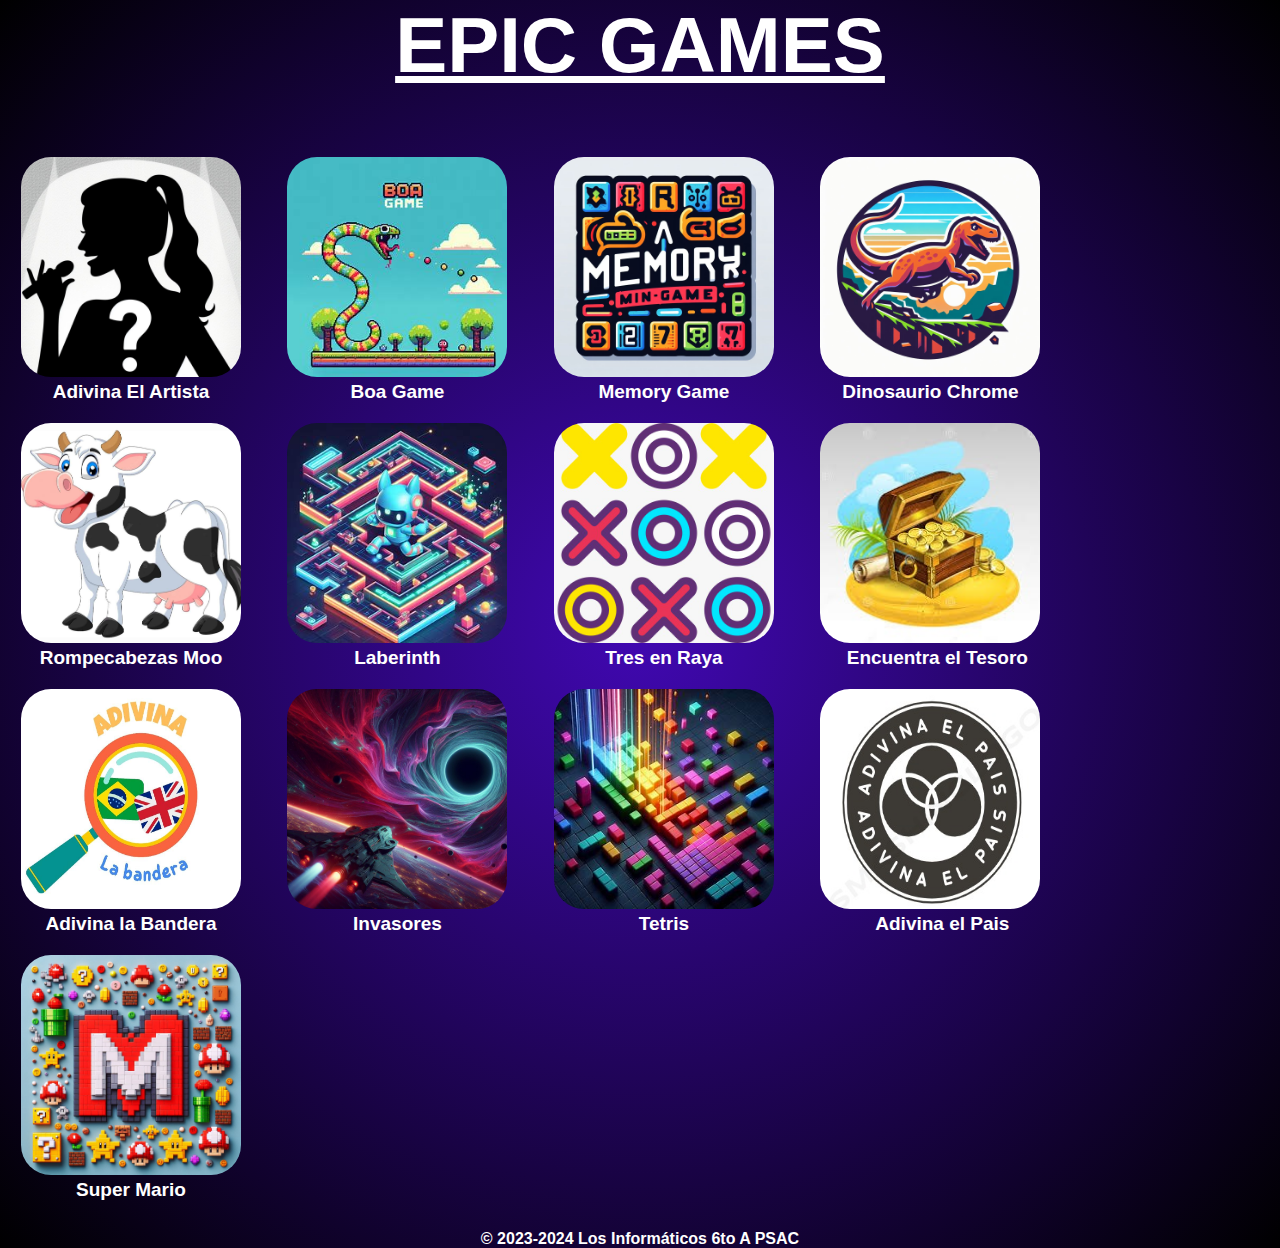
<file: index.html>
<!DOCTYPE html>
<html lang="es">

<head>
    <meta charset="UTF-8">
    <meta name="viewport" content="width=device-width, initial-scale=1.0">
    <title>Epic Games</title>
    <link rel="stylesheet" href="style.css">    
    <link rel="stylesheet" href="https://fonts.cdnfonts.com/css/sf-pixelate">
    <link rel="shortcut icon" href="logo_juego.png" type="image/x-icon">
</head>

<body>
    <h1>EPIC GAMES</h1>

    <div class="contenedor-juegos">
        <div class="game">
            <a href="adivina.html">
                <img src="logo_adivina.png" class="img-adivina"> <!--ERROR: estabamos llamando la imagen desde una carpeta que no existe-->
                <p class="par-adivina">Adivina El Artista</p>
            </a>
        </div>
        <div class="game">
            <a href="snake.html">
                <img src="logo_boa.png" class="img-boa">
                <p class="par-boa">Boa Game</p>
            </a>
        </div>
        <div class="game">
            <a href="memoria.html">
                <img src="logo_memoria.png" class="img-memoria">
                <p class="par-memoria">Memory Game</p>
            </a>
        </div>
        <div class="game">
            <a href="dinosaurio.html">
                <img src="logo_dinosaurio.png" class="img-dinosaurio">
                <p class="par-dinosaurio">Dinosaurio Chrome</p>
            </a>
        </div>        
        <div class="game">
            <a href="rompecabezas.html">
                <img src="10.png" class="img-rompecabezas">
                <p class="par-rompecabezas">Rompecabezas Moo</p>
            </a>
        </div>        
        <div class="game">
            <a href="labyrinth.html">
                <img src="logo_laberinto.png" class="img-laberinto">
                <p class="par-laberinto">Laberinth</p>
            </a>
        </div>
        <div class="game">
            <a href="tres_raya.html">
                <img src="logo_tres_raya.png" class="img-tres-raya">
                <p class="par-tres-raya">Tres en Raya</p>
            </a>
        </div>
        <div class="game">
            <a href="tesoro.html">
                <img src="alert_tesoro_img.jpg" class="img-tesoro">
                <p class="par-tesoro">Encuentra el Tesoro</p>
            </a>
        </div>
        <div class="game">
            <a href="bandera.html">
                <img src="logo_bandera.png" class="img-bandera">
                <p class="par-bandera">Adivina la Bandera</p>
            </a>
        </div>
        <div class="game">
            <a href="canvasInvader.html">
                <img src="logo_invasores.png" class="img-invasores">
                <p class="par-invasores">Invasores</p>
            </a>
        </div>
        <div class="game">
            <a href="tetris.html">
                <img src="logo_tetris.png" class="img-tetris">
                <p class="par-tetris">Tetris</p>
            </a>
        </div>
        <div class="game">
            <a href="Adivina_el_pais.html">
                <img src="logo_adivina_el_pais.png" class="img-adivina-pais">
                <p class="par-adivina-pais">Adivina el Pais</p>
            </a>
        </div>
        <div class="game">
            <a href="mario.html">
                <img src="logo_mario.png" class="img-mario">
                <p class="par-mario">Super Mario</p>
            </a>
        </div>
    </div>
</body>
<footer>© 2023-2024 Los Informáticos 6to A PSAC</footer>

</html>
</file>
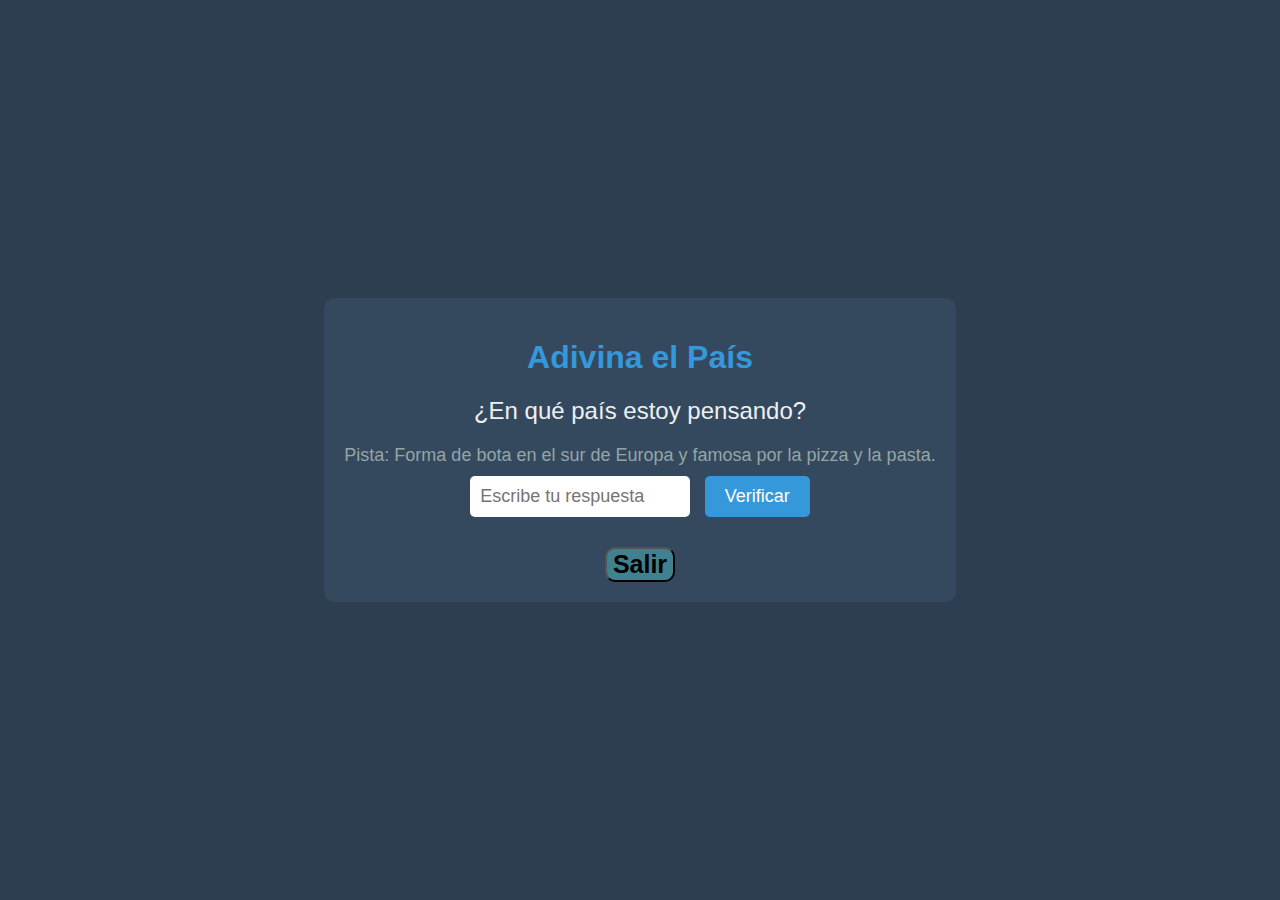
<file: Adivina_el_pais.html>
<!DOCTYPE html>
<html lang="es">
  <!-- Ivan Rodriguez -->
<head>
  <meta charset="UTF-8">
  <meta name="viewport" content="width=device-width, initial-scale=1.0">
  <title>Adivina el País</title>
  <link rel="shortcut icon" href="logo_adivina_el_pais.png" type="image/x-icon">
  <style>
    body {
      margin: 0;
      overflow: hidden;
      font-family: 'Segoe UI', Tahoma, Geneva, Verdana, sans-serif;
      background-color: #2c3e50;
      color: #ecf0f1;
      display: flex;
      align-items: center;
      justify-content: center;
      height: 100vh;
    }

    #game-container {
      background-color: #34495e;
      border-radius: 10px;
      padding: 20px;
      text-align: center;
    }

    h1 {
      color: #3498db;
    }

    #question {
      font-size: 24px;
      margin-bottom: 20px;
    }

    #clue {
      font-size: 18px;
      margin-bottom: 10px;
      color: #95a5a6;
    }

    #answer {
      padding: 10px;
      font-size: 18px;
      width: 200px;
      border: none;
      border-radius: 5px;
      margin-right: 10px;
    }

    #checkButton {
      background-color: #3498db;
      color: #fff;
      padding: 10px 20px;
      font-size: 18px;
      cursor: pointer;
      border: none;
      border-radius: 5px;
    }

    #result {
      font-size: 18px;
      margin-top: 20px;
    }

    a button{
      font-size: 25px;
      font-weight: 800;
      background-color: rgba(88, 244, 239, 0.329);
      border-radius: 10px;
      margin-top: 10px;
      cursor: pointer;
    }
  </style>
</head>
<body>

<div id="game-container">
  <h1>Adivina el País</h1>

  <div id="question">¿En qué país estoy pensando?</div>
  <div id="clue"></div>
  <input type="text" id="answer" placeholder="Escribe tu respuesta">
  <button id="checkButton" onclick="checkAnswer()">Verificar</button>

  <div id="result"></div>

  <a href="index.html">
    <button>Salir</button>
  </a>
</div>

<script>
  var paises = [
    { nombre: 'Brasil', pista: 'Pista: Tiene la selva amazónica y es conocido por el Carnaval de Río.' },
    { nombre: 'Chile', pista: 'Pista: Se extiende a lo largo de la costa oeste de América del Sur.' },
    { nombre: 'Colombia', pista: 'Pista: Conocido por su café y por la ciudad de Bogotá.' },
    { nombre: 'México', pista: 'Pista: Hogar de la comida mexicana y de las antiguas civilizaciones azteca y maya.' },
    { nombre: 'Perú', pista: 'Pista: Famoso por las líneas de Nazca y la ciudad de Machu Picchu.' },
    { nombre: 'España', pista: 'Pista: País europeo con una rica historia y diversas culturas.' },
    { nombre: 'Francia', pista: 'Pista: Conocido por su cocina gourmet y la Torre Eiffel.' },
    { nombre: 'Italia', pista: 'Pista: Forma de bota en el sur de Europa y famosa por la pizza y la pasta.' },
    { nombre: 'Alemania', pista: 'Pista: País en Europa conocido por su eficiencia y la Oktoberfest.' },
    { nombre: 'Japón', pista: 'Pista: País insular en Asia conocido por la tecnología avanzada y el sushi.' },
    { nombre: 'Australia', pista: 'Pista: País en Oceanía con la Gran Barrera de Coral y canguros.' },
    { nombre: 'China', pista: 'Pista: País más poblado del mundo y famoso por la Gran Muralla.' },
    { nombre: 'India', pista: 'Pista: Hogar de diversas culturas y famoso por el Taj Mahal.' },
    { nombre: 'Egipto', pista: 'Pista: Famoso por las pirámides y el río Nilo.' },
    { nombre: 'Canadá', pista: 'Pista: País norteamericano con vastos paisajes naturales y montañas.' },
    { nombre: 'Rusia', pista: 'Pista: Extendiéndose por Europa y Asia, famoso por su historia y cultura.' },
    { nombre: 'Sudáfrica', pista: 'Pista: País en el extremo sur de África, conocido por su diversidad cultural.' },
    { nombre: 'Turquía', pista: 'Pista: Puente entre Europa y Asia con una rica herencia histórica.' },
    { nombre: 'Corea del Sur', pista: 'Pista: País en la península de Corea, conocido por la tecnología y la cultura pop.' },
    { nombre: 'Arabia Saudita', pista: 'Pista: País en la península arábiga, famoso por sus recursos petroleros.' },
    { nombre: 'Nueva Zelanda', pista: 'Pista: País insular en Oceanía, conocido por sus impresionantes paisajes.' },
    // Agrega más países con sus pistas aquí
    { nombre: 'Nigeria', pista: 'Pista: País en África occidental, famoso por su diversidad étnica y recursos naturales.' },
    { nombre: 'Noruega', pista: 'Pista: País escandinavo, conocido por sus fiordos y paisajes montañosos.' },
    { nombre: 'Indonesia', pista: 'Pista: Archipiélago en el sudeste asiático, hogar de diversas culturas.' },
    { nombre: 'Argentina', pista: 'Pista: Hogar del tango y famosa por los gauchos.' },
    { nombre: 'Ecuador', pista: 'Pista: País en América del Sur, atravesado por la línea ecuatorial.' },
    { nombre: 'Portugal', pista: 'Pista: País en el suroeste de Europa, conocido por su rica historia marítima.' },
    { nombre: 'Marruecos', pista: 'Pista: País en el norte de África, con una mezcla única de influencias culturales.' },
    { nombre: 'Vietnam', pista: 'Pista: País en el sudeste asiático, conocido por su historia y paisajes impresionantes.' },
    { nombre: 'Suecia', pista: 'Pista: País escandinavo, famoso por su calidad de vida y hermosos bosques.' },
    { nombre: 'Irlanda', pista: 'Pista: Isla en Europa, conocida por sus paisajes verdes y rica cultura.' },
    { nombre: 'Grecia', pista: 'Pista: Cuna de la civilización occidental, con una historia rica y hermosas islas.' },
    { nombre: 'Malasia', pista: 'Pista: País en el sudeste asiático, con una mezcla única de culturas.' },
    { nombre: 'Suiza', pista: 'Pista: País en Europa central, famoso por sus Alpes y calidad de vida.' },
    { nombre: 'Tailandia', pista: 'Pista: País en el sudeste asiático, conocido por su comida deliciosa y playas hermosas.' },
    { nombre: 'Cuba', pista: 'Pista: Isla en el Caribe, famosa por su historia, cultura y playas.' },
    { nombre: 'Finlandia', pista: 'Pista: País nórdico, conocido por su educación de alta calidad y diseño.' },
    { nombre: 'Irán', pista: 'Pista: País en el Medio Oriente, con una historia antigua y una cultura rica.' },
    { nombre: 'Estados Unidos', pista: 'Pista: Nación diversa en América del Norte con ciudades emblemáticas.' },
    { nombre: 'Reino Unido', pista: 'Pista: Formado por cuatro países con una rica historia.' },
    { nombre: 'República Dominicana', pista: 'Pista: País caribeño conocido por sus playas y resorts.' }
  ];

  var paisSeleccionado = obtenerNuevoPais();

  document.getElementById('clue').innerHTML = paisSeleccionado.pista;

  function checkAnswer() {
    var respuestaUsuario = document.getElementById('answer').value.trim();

    if (respuestaUsuario === '') {
      alert('Por favor, ingresa tu respuesta.');
      return;
    }

    if (respuestaUsuario.toLowerCase() === paisSeleccionado.nombre.toLowerCase()) {
      document.getElementById('result').innerHTML = '¡Correcto! ¡Has adivinado el país: ' + paisSeleccionado.nombre + '!';
      // Obtén un nuevo país después de adivinar correctamente
      paisSeleccionado = obtenerNuevoPais();
      document.getElementById('clue').innerHTML = paisSeleccionado.pista;
      document.getElementById('answer').value = ''; // Limpia el campo de respuesta
    } else {
      document.getElementById('result').innerHTML = 'Incorrecto. Inténtalo de nuevo.';
    }
  }

  function obtenerNuevoPais() {
    return paises[Math.floor(Math.random() * paises.length)];
  }
</script>

</body>
</html>
</file>
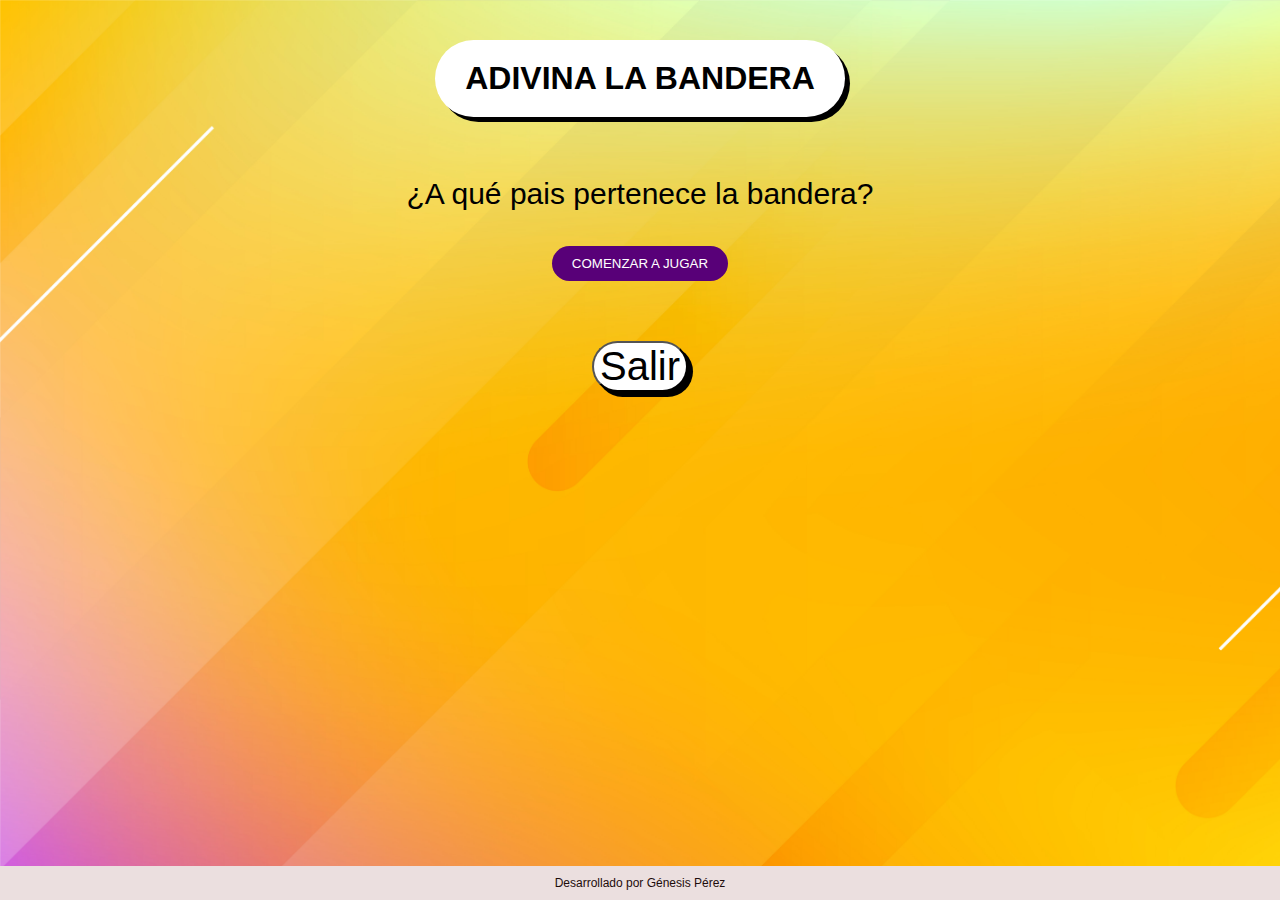
<file: bandera.html>
<!DOCTYPE html>
<html lang="es">
<head>
    <meta charset="UTF-8">
    <meta http-equiv="X-UA-Compatible" content="IE=edge">
    <meta name="viewport" content="width=device-width, initial-scale=1.0">
    <link rel="stylesheet" href="bandera.css">
    <link rel="shortcut icon" href="logo_bandera.png" type="image/x-icon">
    <title>ADIVINA LA BANDERA</title>
</head>
<body>
    <h1>ADIVINA LA BANDERA</h1>

    <!-- Pantalla inicial -->
    <div id="pantalla-inicial">
        <p>¿A qué pais pertenece la bandera?</p>
        <button class="btn" onclick="comenzarJuego()">COMENZAR A JUGAR</button>
    </div>

    <!-- Pantalla juego -->
    <div class="pantalla-juego" id="pantalla-juego">
        <img src="logo_bandera.png" alt="" id="imgBandera">
        
        <div class="opciones">
            <div class="opcion" id="op0" onclick="comprobarRespuesta(0)">
                <div class="letra" id="l0">A</div>
                <div class="nombre" id="n0">OPCION A</div>
            </div>
            <div class="opcion" id="op1" onclick="comprobarRespuesta(1)">
                <div class="letra" id="l1">B</div>
                <div class="nombre" id="n1">OPCION B</div>
            </div>
            <div class="opcion" id="op2" onclick="comprobarRespuesta(2)">
                <div class="letra" id="l2">C</div>
                <div class="nombre" id="n2">OPCION C</div>
            </div>
        </div>
    </div>
    <!-- Pantalla final -->
    <div id="pantalla-final">
        <h2>CORRECTAS: <span id="numCorrectas">3</span></h2>
        <h2>INCORRECTAS: <span id="numIncorrectas">2</span></h2>
        <button class="btn" onclick="volverAlInicio()">VOLVER AL INICIO</button>
    </div>
    <a href="index.html">
    <button class="btn-salir">Salir</button>
    </a>

    <footer>Desarrollado por Génesis Pérez</footer>
    
    <script src="bandera.js"></script>
</body>
</html>
</file>
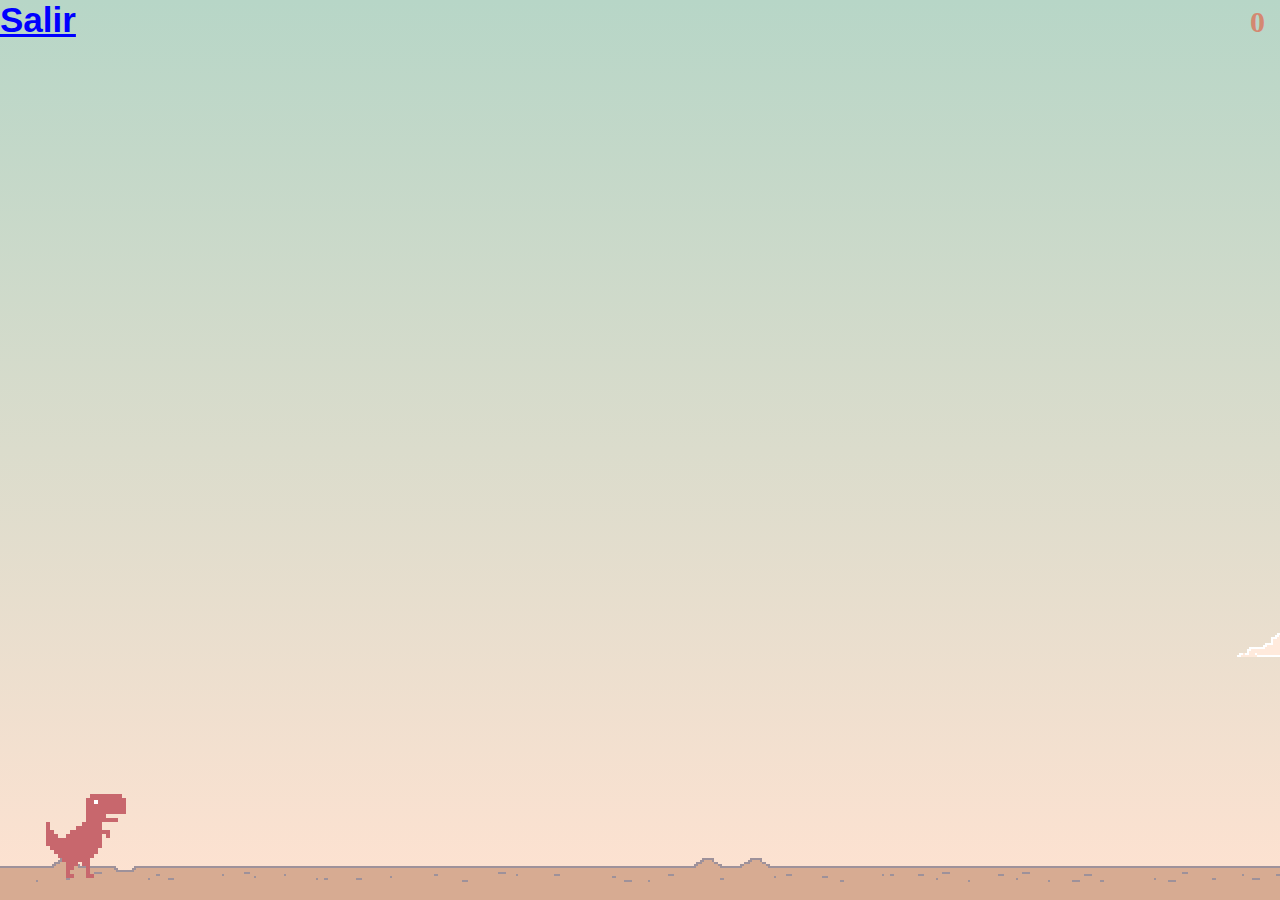
<file: dinosaurio.html>
<!DOCTYPE html>
<html lang="es">
<head>
    <meta charset="UTF-8">
    <meta http-equiv="X-UA-Compatible" content="IE=edge">
    <meta name="viewport" content="width=device-width, initial-scale=1.0">
    <title>Dinosaurio Chrome V2</title>
    <link rel="stylesheet" href="dinosaurio.css">
    <link rel="shortcut icon" href="logo_dinosaurio.png" type="image/x-icon">
</head>
<body>

    <script src="dinosaurio.js"></script>
    <div class="contenedor">

        <div class="suelo"></div>
        
        <div class="dino dino-corriendo"></div>

        <div class="score">0</div>
        <a href="index.html">
            <button>Salir</button>
        </a>
    </div>

    <div class="game-over">GAME OVER</div>
    

</body>
</html>
</file>
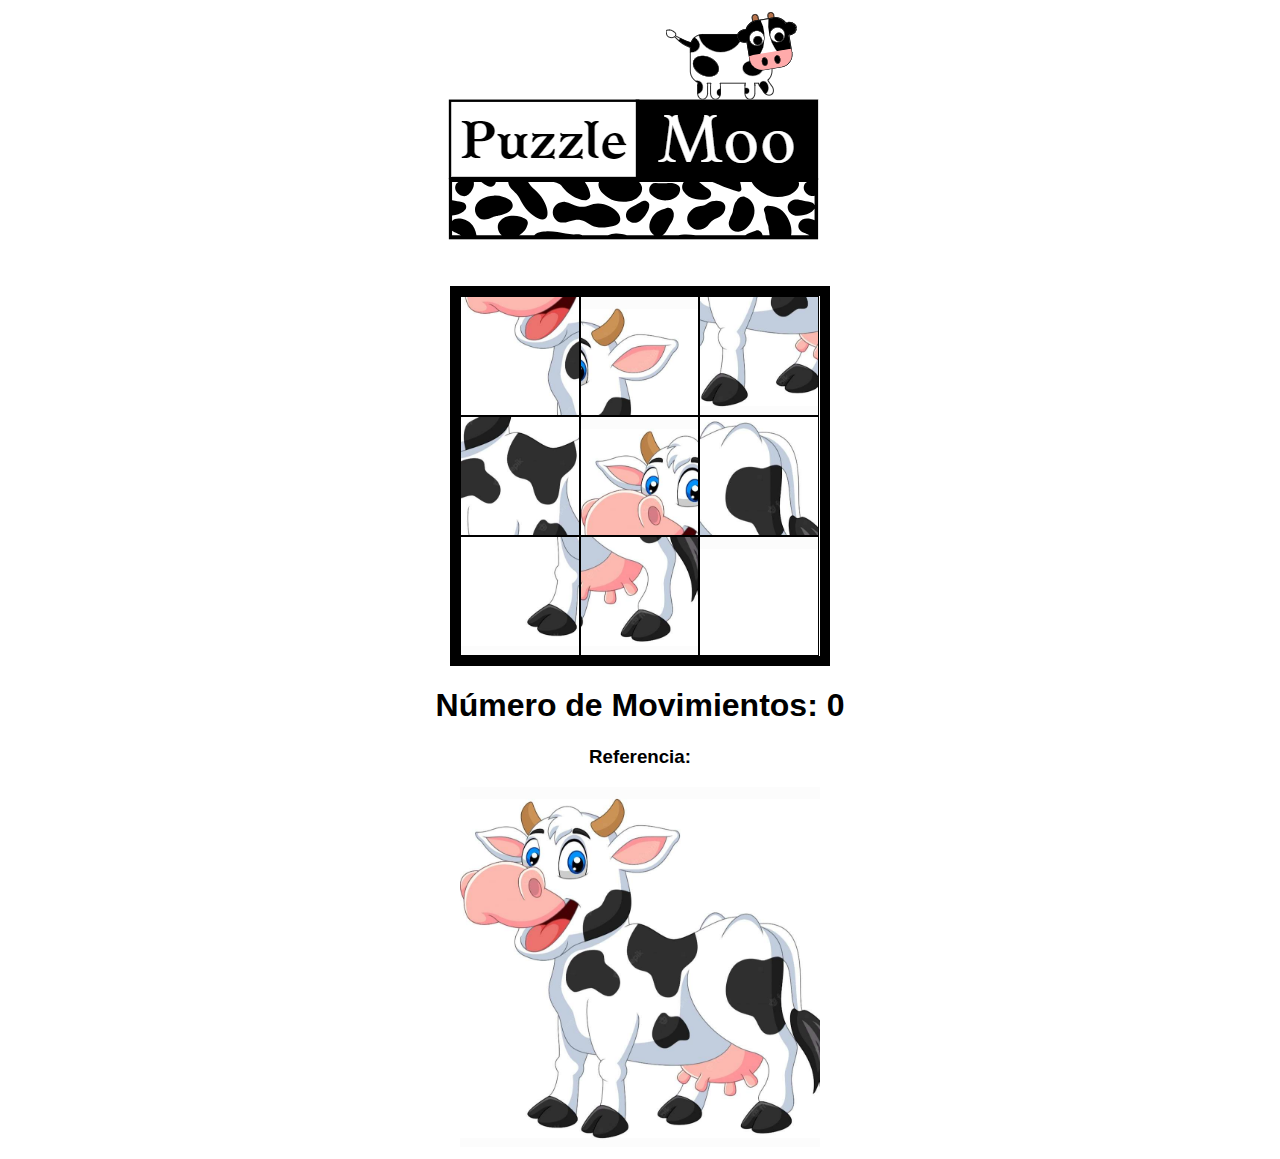
<file: rompecabezas.html>
<!DOCTYPE html>
<html lang="en">
<head>
  <meta charset="UTF-8">
  <meta name="viewport" content="width=device-width, initial-scale=1.0">
  <title>Rompecabezas Moo</title>
  <link rel="stylesheet" href="rompecabezas.css">
  <script src="rompecabezas.js"></script>
  <link rel="shortcut icon" href="10.png" type="image/x-icon">
</head>
<body>
  <img src="logo.PNG">
  <div id="tablero"></div>
  <h1>Número de Movimientos: <span id="vueltas">0</span></h1>
  <h3>Referencia:</h3>
  <img src="10.png" id="referencia">
</body>
</html>
</file>
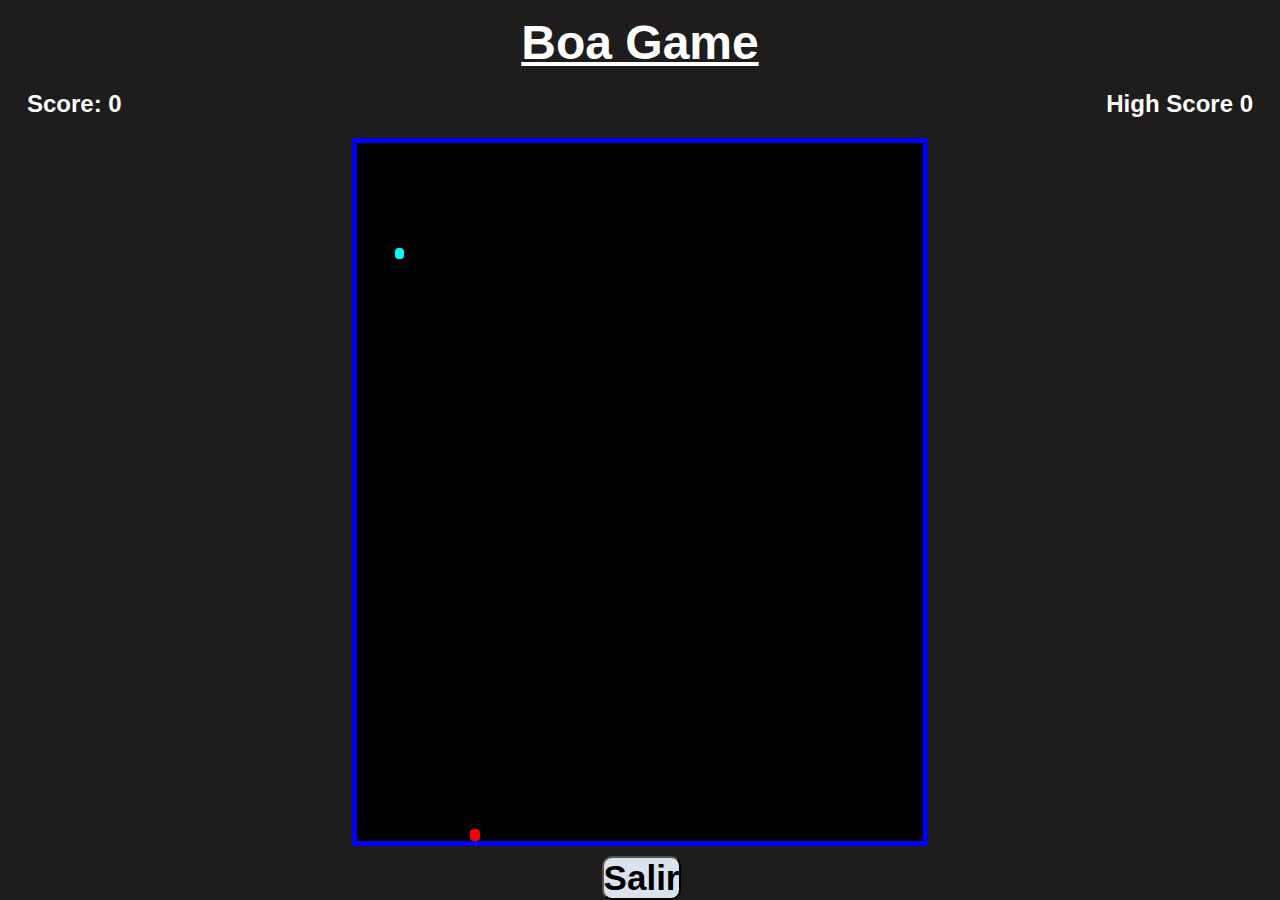
<file: snake.html>
<!DOCTYPE html>
<html lang="es">

<head>
    <meta charset="UTF-8">
    <meta name="viewport" content="width=device-width, initial-scale=1.0">
    <title>Boa Game</title>
    <link rel="stylesheet" href="snake.css">
    <link rel="stylesheet" href="https://fonts.cdnfonts.com/css/sf-pixelate">
    <link rel="shortcut icon" href="logo_boa.png" type="image/x-icon">
</head>

<body>
    <div id="contenedor">
        <div class="wrapper">
            <h1>Boa Game</h1>
            <div class="game-details">
                <div class="score">Score: 0</div>
                <div class="high-score">High Score: 0</div>
            </div>
            <div class="play-board"></div>
            <a href="index.html">
                <button type="submit">Salir</button>
            </a>
        </div>
    </div>
    <script src="snake.js"></script>
</body>

</html>
</file>
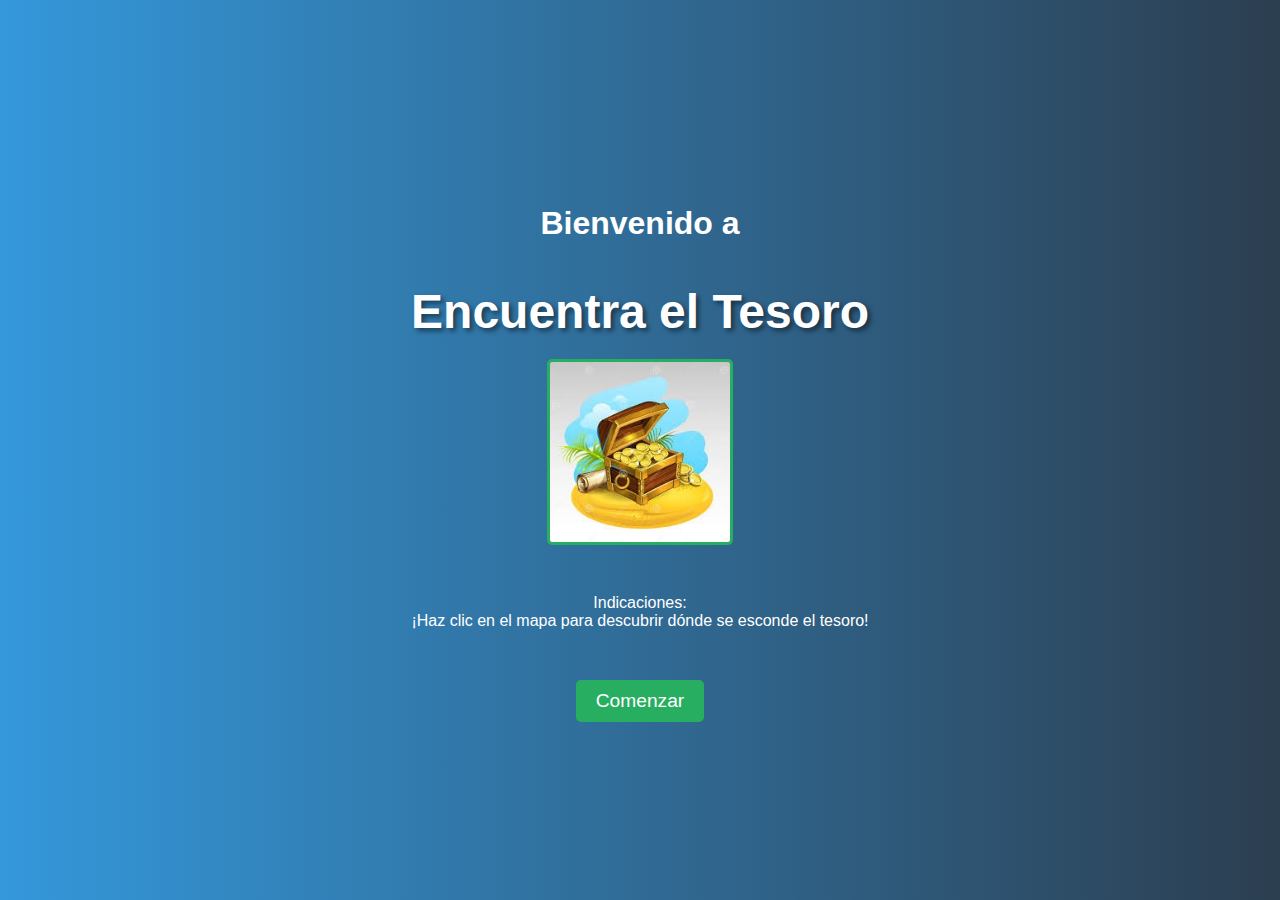
<file: tesoro.html>
<!DOCTYPE html>
<html>

<head>
  <meta charset="utf-8">
  <title>Encuentra el Tesoro</title>
  <link rel="stylesheet" href="tesoro.css">
  <link rel="shortcut icon" href="alert_tesoro_img.jpg">
</head>

<body>



  <div id="intro" class="active">
    <h2>Bienvenido a</h2>
    <h1>Encuentra el Tesoro</h1>
    <img src="alert_tesoro_img.jpg" width="180" height="180" draggable="false">
    <p>
    <div>Indicaciones:</div>
    ¡Haz clic en el mapa para descubrir dónde se esconde el tesoro!</p>
    <button onclick="startGame()">Comenzar</button>
  </div>
  <h1>Encuentra el Tesoro</h1>
  <img src="treasuremap.png" width="400" height="400" id="map" draggable="false">
  <p id="distance"></p>
  <script src="helper.js" charset="utf-8"></script>
  <script src="game.js" charset="utf-8"></script>
  <div class="modal-overlay" id="modalOverlay">
    <div class="modal-container">
      <h2>¡Felicidades!</h2>
      <img src="cofre1.gif" width="100" height="100" draggable="false">
      <p id="modalMessage"></p>
      <button onclick="resetGame()">Jugar de nuevo</button>
    </div>
  </div>


</body>

</html>
</file>
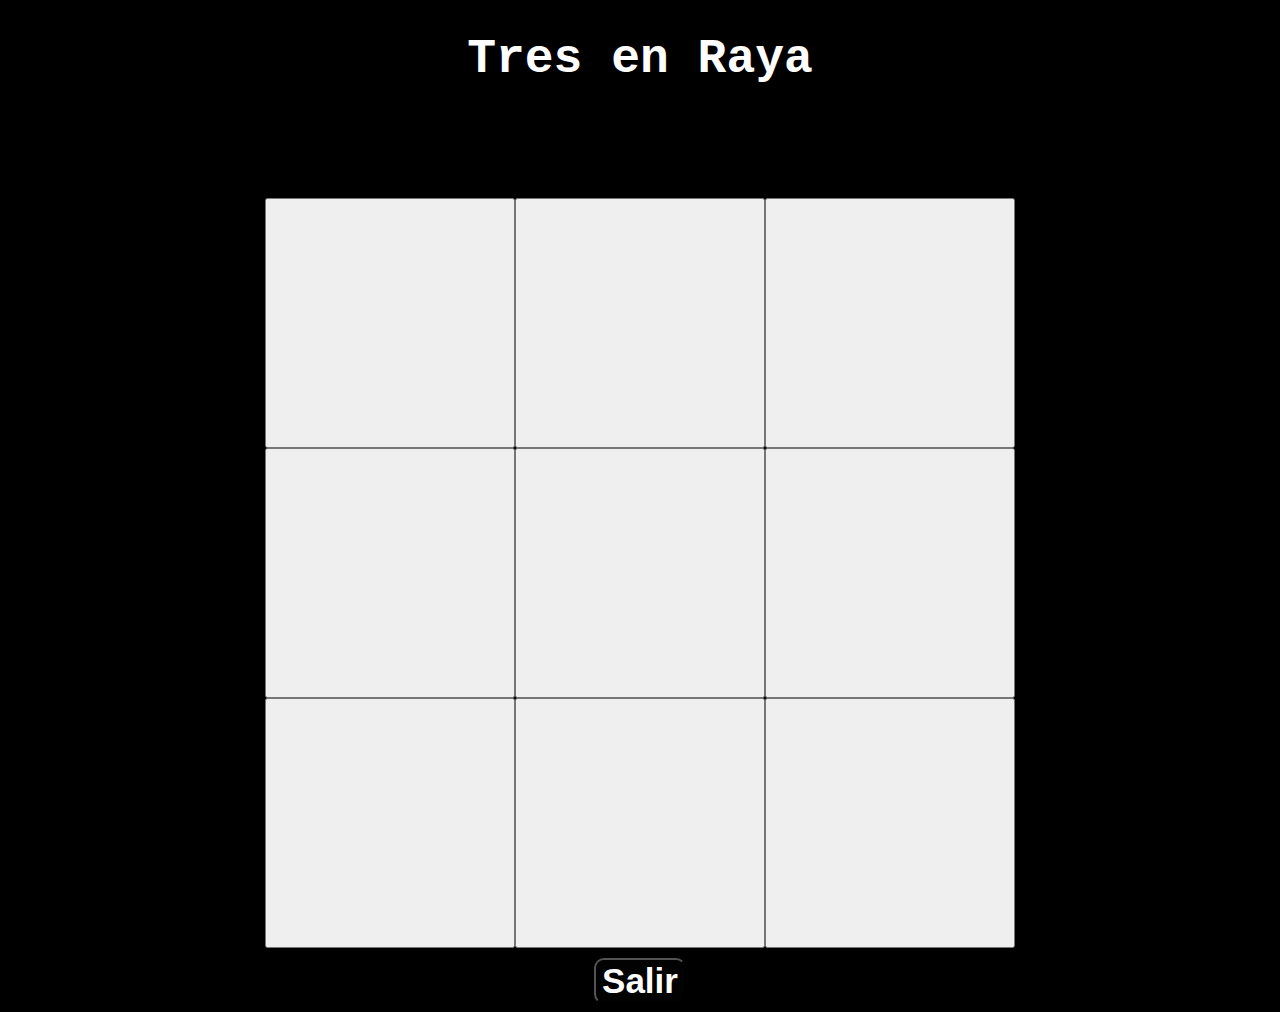
<file: tres_raya.html>
<!DOCTYPE html>
<html lang="es">
<head>
    <meta charset="UTF-8">
    <meta name="viewport" content="width=device-width, initial-scale=1.0">
    <title>Tres en Raya</title>
    <link rel="stylesheet" href="tres_raya.css">
    <link rel="shortcut icon" href="logo_tres_raya.png" type="image/x-icon">
</head>
<body>
    <script src="tres_raya.js"></script>

    <h1>Tres en Raya</h1>
    <h2 id="texto_victoria">¡Felicidades! :)</h2>
    
    <div id="tablero">
        <button></button>
        <button></button>
        <button></button>
        <button></button>
        <button></button>
        <button></button>
        <button></button>
        <button></button>
        <button></button>
    </div>
    <a href="index.html">
        <button>Salir</button>
    </a>
</body>
</html>
</file>
<file: style.css>
*{
    margin: 0;
    padding: 0;
    font-family: 'SF Pixelate', sans-serif;
}

body{
    background: rgb(65,8,179);
    background: radial-gradient(circle, rgba(65,8,179,1) 0%, rgba(0,0,0,1) 100%);
}

h1{
    text-align: center;
    font-size: 78px;
    margin-bottom: 45px;
    text-decoration: underline;
    color: white;
}
.img-boa{
    width: 220px;
    height: 220px;
    border-radius: 30px;
    transition: 0.5s;
}
    
.img-boa:hover{
    width: 240px;
    height: 240px;
}

.img-mario{
    width: 220px;
    height: 220px;
    border-radius: 30px;
    transition: 0.5s;
}
    
.img-mario:hover{
    width: 240px;
    height: 240px;
}

.img-adivina{
    width: 220px;
    height: 220px;
    border-radius: 30px;
    transition: 0.5s;
}

.img-adivina:hover{
    width: 240px;
    height: 240px;
}

.img-memoria:hover{
    width: 240px;
    height: 240px;
}

.img-memoria{
    width: 220px;
    height: 220px;
    border-radius: 30px;
    transition: 0.5s;
}

.img-dinosaurio{
    width: 220px;
    height: 220px;
    border-radius: 30px;
    transition: 0.5s;
}

.img-dinosaurio:hover{
    width: 240px;
    height: 240px;
}

.img-laberinto{
    width: 220px;
    height: 220px;
    border-radius: 30px;
    transition: 0.5s;
}

.img-laberinto:hover{
    width: 240px;
    height: 240px;
}

.img-tres-raya{
    width: 220px;
    height: 220px;
    border-radius: 30px;
    transition: 0.5s;
}

.img-tres-raya:hover{
    width: 240px;
    height: 240px;
}

.img-adivina-pais{
    width: 220px;
    height: 220px;
    border-radius: 30px;
    transition: 0.5s;
}

.img-adivina-pais:hover{
    width: 240px;
    height: 240px;
}

.img-bandera{
    width: 220px;
    height: 220px;
    border-radius: 30px;
    transition: 0.5s;
}

.img-bandera:hover{
    width: 240px;
    height: 240px;
}

.img-tesoro{
    width: 220px;
    height: 220px;
    border-radius: 30px;
    transition: 0.5s;
}

.img-tesoro:hover{
    width: 240px;
    height: 240px;
}

.img-invasores{
    width: 220px;
    height: 220px;
    border-radius: 30px;
    transition: 0.5s;
}

.img-invasores:hover{
    width: 240px;
    height: 240px;
}

.img-tetris{
    width: 220px;
    height: 220px;
    border-radius: 30px;
    transition: 0.5s;
}

.img-tetris:hover{
    width: 240px;
    height: 240px;
}

.img-rompecabezas{
    width: 220px;
    height: 220px;
    border-radius: 30px;
    transition: 0.5s;
}

.img-rompecabezas:hover{
    width: 240px;
    height: 240px;
}

.par-boa{
    font-size: 19px;
    font-weight: 600;
    text-align: center;
}

.par-adivina{
    font-size: 19px;
    font-weight: 600;
    text-align: center;
}

.par-memoria{
    font-size: 19px;
    font-weight: 600;
    text-align: center;
}

.par-dinosaurio{
    font-size: 19px;
    font-weight: 600;
    text-align: center;
}

.par-laberinto{
    font-size: 19px;
    font-weight: 600;
    text-align: center;
}

.par-tres-raya{
    font-size: 19px;
    font-weight: 600;
    text-align: center;
}

.par-adivina-pais{
    font-size: 19px;
    font-weight: 600;
    width: 244px;
    text-align: center;
}

.par-bandera{
    font-size: 19px;
    font-weight: 600;
    text-align: center;
}

.par-tesoro{
    font-size: 19px;
    font-weight: 600;
    width: 234px;
    text-align: center;
}

.par-invasores{
    font-size: 19px;
    font-weight: 600;
    text-align: center;
}

.par-tetris{
    font-size: 19px;
    font-weight: 600;
    text-align: center;
}

.par-rompecabezas{
    font-size: 19px;
    font-weight: 600;
    text-align: center;
}

.par-mario{
    font-size: 19px;
    font-weight: 600;
    text-align: center;
}

.game{
    margin: 21px;
    width: 220px;
    height: 220px;
    display: inline-block;
}
p{
    color: white;
}

a{
    text-decoration: none;
}

footer{
    color: white;
    margin-top: 30px;
    text-align: center;
    font-weight: 700;
}
</file>
<file: bandera.css>
*{
    box-sizing: border-box;
    font-family: 'Franklin Gothic Medium', 'Arial Narrow', Arial, sans-serif;
}
body{
    background: url(fondo.jpg);
    background-size: cover;
    background-attachment: fixed;
    margin: 0;
    text-align: center;
}
h1{
    width: fit-content;
    background-color: #fff;
    margin: 40px auto;
    border-radius: 60px;
    box-shadow: 5px 5px 0 #000;
    padding: 20px 30px;
}
a .btn-salir{
    width: fit-content;
    background-color: #fff;
    border-radius: 60px;
    box-shadow: 5px 5px 0 #000;
    font-size: 40px;
    cursor: pointer;
}
footer{
    position: absolute;
    bottom: 0;
    left: 0;
    width: 100%;
    background-color: #ebdfdf;
    color: #000;
    font-size: 12px;
    color: #1d0c0c;
    padding: 10px;
    text-align: center;
}

/* PANTALLA INICIO */
#pantalla-inicial{
    display: block;
    text-align: center;
    font-size: 30px;
}
#pantalla-inicial{
    margin: 60px 0;
}
.btn{
    border: none;
    background: #580078;
    color: #fff;
    padding: 10px 20px;
    border-radius: 50px;
    cursor: pointer;
    transition: .5s;
}
.btn:hover{
    transform: scale(1.1);
}



/* PANTALLA juego */
#pantalla-juego{
    display: none;
}
.pantalla-juego{
    max-width: 800px;
    margin: 50px auto;
    text-align: center;
}
.pantalla-juego img{
    max-width: 300px;
    width: 100%;
}
.opciones{
    max-width: 400px;
    margin: auto;
}
.opcion{
    display: flex;
    position: relative;
    align-items: center;
    max-width: 400px;
    margin: 30px auto;
    cursor: pointer;
}
.opcion .letra{
    background-color: #580078;
    width: 50px;
    height: 50px;
    font-size: 30px;
    font-weight: bold;
    color: #fff;
    text-align: center;
    border-radius: 50%;
    line-height: 35px;
    border: 5px solid #fff;
    position: relative;
}
.opcion .nombre{
    background: #fff;
    width: 100%;
    font-size: 25px;
    position: absolute;
    margin-left: 30px;
    z-index: -2;
    border-radius: 0 20px 20px 0;
    padding: 7px 0 7px 30px;

}

/*cuando haya acertado opcion*/
.opcion .nombreAcertada{
    background-color: yellowgreen;
    color: #fff;
}
.opcion .letraAcertada{
    background-color: yellowgreen;
    color: #fff ;
}
/* clases que se aplicaran cuando se equivoque en la opcion elegida */
.opcion .nombreNoAcertada{
    background-color: darkred;
    color: #fff;
}
.opcion .letraNoAcertada{
    background-color: darkred;
    color: #fff;
}




/* PANTALLA final */
#pantalla-final{
    display: none;
    text-align: center;
}
#pantalla-final #numCorrectas{
    background-color: chartreuse;
    display: inline-block;
    width: 50px;
    height: 50px;
    border-radius: 50%;
    border: 5px solid #fff;
}
#pantalla-final #numIncorrectas{
    background-color: rgb(231, 15, 15);
    display: inline-block;
    width: 50px;
    height: 50px;
    border-radius: 50%;
    border: 5px solid #fff;
}
</file>
<file: dinosaurio.css>
* {
    padding: 0;
    margin: 0;
}

body{
    height: 100vh;
    background: #584040;
    display: flex;
    align-items: center;
}

.contenedor {
    width: 100vw;
    height: 100vh;
    margin: 0 auto;
    
    position: relative;

    background: linear-gradient(#b7d6c7, transparent) #ffe2d1;
    transition: background-color 1s linear;
    overflow: hidden;
}

.mediodia {
    background-color: #ffdcf3;
}

.tarde {
    background-color: #ffadad;
}

.noche {
    background-color: #aca8c7;
}

.dino {
    width: 84px;
    height: 84px;

    position: absolute;
    bottom: 22px;
    left: 42px;
    z-index: 2;

    background: url(dino.png) repeat-x 0px 0px;
    background-size: 336px 84px;
    background-position-x: 0px;

}

.dino-corriendo {
    animation: animarDino 0.25s steps(2) infinite;
}
.dino-estrellado {
    background-position-x: -252px;
}

.suelo {
    width: 200%;
    height: 42px;

    position: absolute;
    bottom: 0;
    left: 0;

    background: url(suelo.png) repeat-x 0px 0px;
    background-size: 50% 42px;

}

.cactus{
    width: 46px;
    height: 96px;

    position: absolute;
    bottom: 16px;
    left: 600px;
    z-index: 1;

    background: url(cactus1.png) no-repeat;
}
.cactus2{
    width: 98px;
    height: 66px;

    background: url(cactus2.png) no-repeat;
}

.nube{
    width: 92px;
    height: 26px;

    position: absolute;
    z-index: 0;

    background: url(nube.png) no-repeat;
    background-size: 92px 26px;
}

.score{
    width: 100px;
    height: 30px;

    position: absolute;
    top: 5px;
    right: 15px;
    z-index: 10;

    color: #d48871;
    font-family: Verdana;
    font-size: 30px;
    font-weight: bold;
    text-align: right;
}

.game-over{
    display: none;

    position: absolute;
    width: 100%;


    text-align: center;
    color: #7e928b;
    font-size: 30px;
    font-family: Verdana;
    font-weight: 700;
}
@keyframes animarDino{
    from{
        background-position-x: -84px;
    }
    to{
        background-position-x: -252px;
    }
}

a button{
    font-size: 35px;
    font-weight: 800;
    color: #d48871;
    background-color: transparent;
    border: none;
    cursor: pointer;
}

a button:hover{
    color: blue;
    text-decoration: underline blue;
}
</file>
<file: rompecabezas.css>
body{
    font-family: Arial, Helvetica, sans-serif;
    text-align: center;
    color: black;
}

#tablero{
    width: 360px;
    height: 360px;
    border: 10px solid black;

    /* centrar */
    margin: 0 auto;

    /* asegurar que los mosaicos se muevan de izquierda a derecha y llenar el ancho en lugar de apilar en una sola columna */
    display: flex;
    flex-wrap: wrap;
}

/* ajustar el tamaño de las imagenes, el tablero es 3*3 y mide 360px, entonces 360px/3=120px */
#tablero img{
    width: 32.64%;
    height: auto;
    /* tomo 1 pixel entonces tengo que quitar dos de arriba para no alterar el tamaño */
    border: 1px solid black;
}

#message {
    display: none;
    text-align: center;
    font-size: 24px;
    margin-top: 20px;
    color: green;
  }

#referencia{
    width: 360px;
    height: 360px;
}
</file>
<file: snake.css>
*{
    margin: 0;
    padding: 0;
    box-sizing: border-box;
    font-family: 'SF Pixelate', sans-serif;
}

body{
    background-color: #e3f2fd;
}

h1{
    text-align: center;
    margin-top: 15px;
    font-size: 48px;
    text-decoration: underline;
    color: white;
}

#contenedor{
    display: flex;
    align-items: center;
    justify-content: center;
}
.wrapper{
    width: 100vw;
    height: 100vh;
    display: flex;
    overflow: hidden;
    flex-direction: column;
    background-color: rgb(30, 28, 28);
}

.game-details{
    color: white;
    font-size: 24px;
    font-weight: 800;
    padding: 20px 27px;
    display: flex;
    justify-content: space-between;
}

.play-board{
    width: 45%;
    height: 100%;
    background-color: #000000;
    display: grid;
    grid-template: repeat(60, 1fr) / repeat(60, 1fr);
    margin-left: 27.5%;
    border:solid blue 5px;
}

.play-board .food{
    background-color: red;
    border-radius: 4px;
}

.play-board .head{
    background-color: aqua;
    border-radius: 4px;
}

a button{
    font-size: 35px;
    font-weight: 800;
    background-color: #dae2ef;
    border-radius: 10px;
    margin-left: 47%;
    margin-top: 10px;
    cursor: pointer;
}
</file>
<file: tesoro.css>
/*+++++++++*/
h1 {
  font-size: 2em;
  margin-bottom: 20px;
}

img {
  border: 3px solid #27ae60;
  border-radius: 5px;
  cursor: pointer;
}

p {
  font-size: 1.2em;
}

.modal-overlay {
  position: fixed;
  top: 0;
  left: 0;
  width: 100%;
  height: 100%;
  background: rgba(0, 0, 0, 0.5);
  display: none;
}

.modal-container {
  position: fixed;
  top: 50%;
  left: 50%;
  transform: translate(-50%, -50%);
  background: #fff;
  padding: 20px;
  text-align: center;
  border-radius: 5px;
  box-shadow: 0 0 10px rgba(0, 0, 0, 0.3);
}

/* Agrega estas líneas para animaciones */
.modal-container {
  transition: opacity 0.5s ease-in-out;
}

.modal-overlay.active {
  display: flex;
  justify-content: center;
  align-items: center;
  opacity: 1;
}
/*++++++++++*/

h1 {
  font-size: 3em;
  margin-bottom: 20px;
  text-shadow: 2px 2px 4px rgba(0, 0, 0, 0.3);
}

.modal-container {
  position: fixed;
  top: 50%;
  left: 50%;
  transform: translate(-50%, -50%);
  background: #3498db; /* Cambia el color de fondo */
  padding: 30px;
  text-align: center;
  border-radius: 10px;
  box-shadow: 0 0 20px rgba(0, 0, 0, 0.5);
}

.modal-container {
  transition: opacity 0.5s ease-in-out, transform 0.5s ease-in-out;
  opacity: 0;
}
.modal-overlay.active .modal-container {
  opacity: 1;
  transform: translate(-50%, -50%) scale(1.05); /* Ajusta según sea necesario */
}




/*++++++++*/

body {
  background: linear-gradient(to right, #686663, #7fcad4); /* Gradiente naranja a rosa */
  color: #fff;
  font-family: 'Arial', sans-serif;
  display: flex;
  justify-content: center;
  align-items: center;
  flex-direction: column;
  margin: 0;
  height: 100vh;
}

h1 {
  font-size: 4em;
  margin-bottom: 30px;
  text-shadow: 3px 3px 5px rgba(0, 0, 0, 0.5);
}

img#map {
  border: 5px solid #ffeb3b; /* Cambia el color del borde a amarillo */
  border-radius: 15px; /* Bordes redondeados */
  box-shadow: 0 0 20px rgba(0, 0, 0, 0.5); /* Sombra suave */
}

.modal-container {
  position: fixed;
  top: 50%;
  left: 50%;
  transform: translate(-50%, -50%);
  background: #f39c12; /* Naranja brillante */
  padding: 40px;
  text-align: center;
  border-radius: 20px;
  box-shadow: 0 0 30px rgba(0, 0, 0, 0.7);
}





    /* Agrega estilos específicos para la presentación */
    #intro {
      position: absolute;
      top: 0;
      left: 0;
      width: 100%;
      height: 100%;
      background: linear-gradient(to right, #3498db, #2c3e50);
      display: flex;
      flex-direction: column;
      align-items: center;
      justify-content: center;
      opacity: 0;
      transform: translateY(-20px);
      transition: opacity 1s ease-in-out, transform 1s ease-in-out;
    }

    #intro.active {
      opacity: 1;
      transform: translateY(0);
    }

    #intro h2 {
      font-size: 2em;
      color: #fff;
      margin-bottom: 10px;
    }

    #intro h1 {
      font-size: 3em;
      color: #fff;
      margin-bottom: 20px;
      text-shadow: 3px 3px 5px rgba(0, 0, 0, 0.5);
    }

    #intro p {
      font-size: 1.2em;
      color: #fff;
      margin-bottom: 30px;
    }

    #intro button {
      font-size: 1.2em;
      background: #27ae60;
      color: #fff;
      padding: 10px 20px;
      border: none;
      border-radius: 5px;
      cursor: pointer;
      transition: background 0.3s ease-in-out;
    }

    #intro button:hover {
      background: #2ecc71;
    }

/*++++*/


        /* ... (estilos existentes) ... */

        #treasureContainer {
          position: relative;
          width: 400px; /* Ancho del mapa */
          height: 400px; /* Altura del mapa */
        }
    
        #treasure {
          position: absolute;
          top: 50%;
          left: 50%;
          transform: translate(-50%, -50%);
          cursor: pointer;
        }
</file>
<file: tres_raya.css>
body {
    background-color: black;
    color: white;
    font-family: 'Courier New', Courier, monospace;
    text-align: center;
}

h1, h2{
    text-align: center;
}

h1{
    
    font-size: 3em;
}

h2{

    font-size: 2.5em;
}

#tablero{

    margin: auto;
    width: 750px;
    max-width: 100%;
    display: flex;
    flex-wrap: wrap;

}

#tablero>button{

    width: 250px;
    height: 250px;
    max-width: 33.33%;
    font-size: 10em;

}

#texto_victoria{

    visibility: hidden;
    color: chartreuse;
}
a button{
    font-size: 35px;
    font-weight: 800;
    background-color: rgba(6, 6, 6, 0.329);
    color: white;
    border-radius: 10px;
    margin-top: 10px;
    cursor: pointer;
}
</file>
